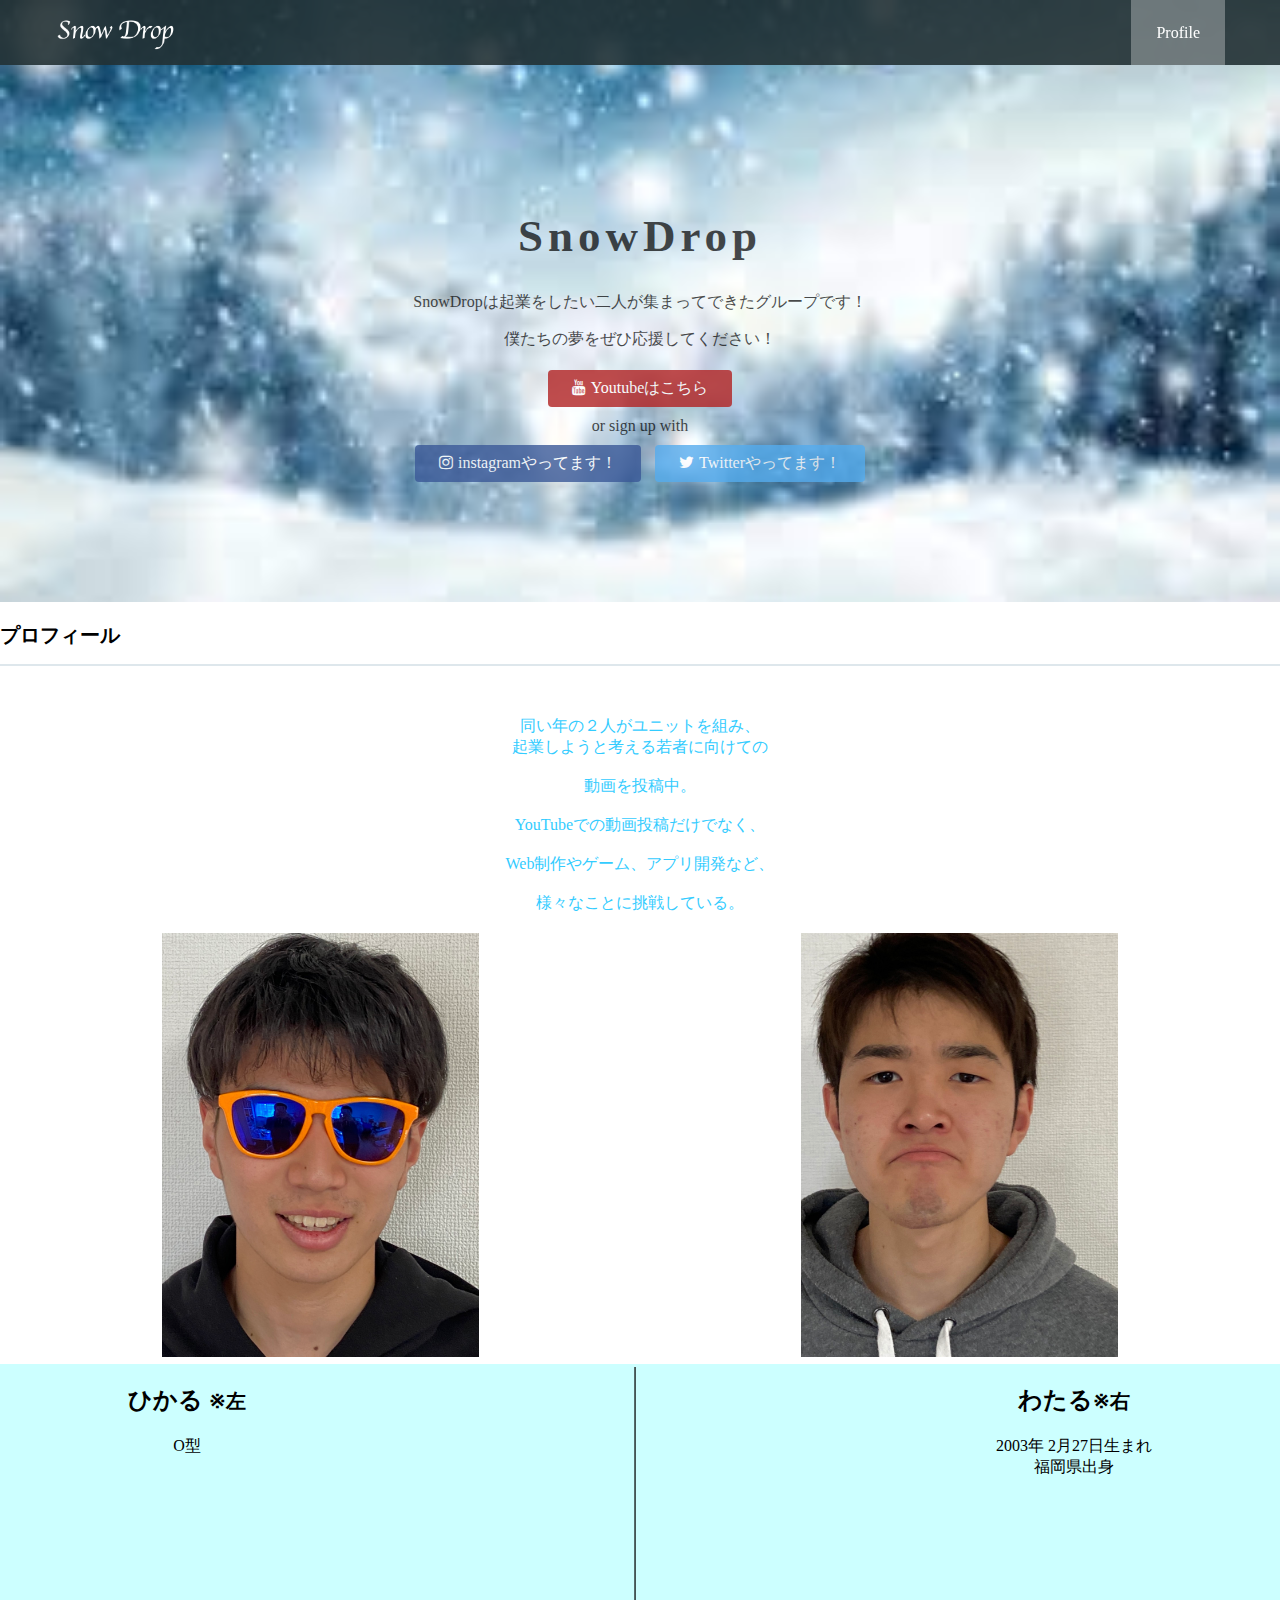
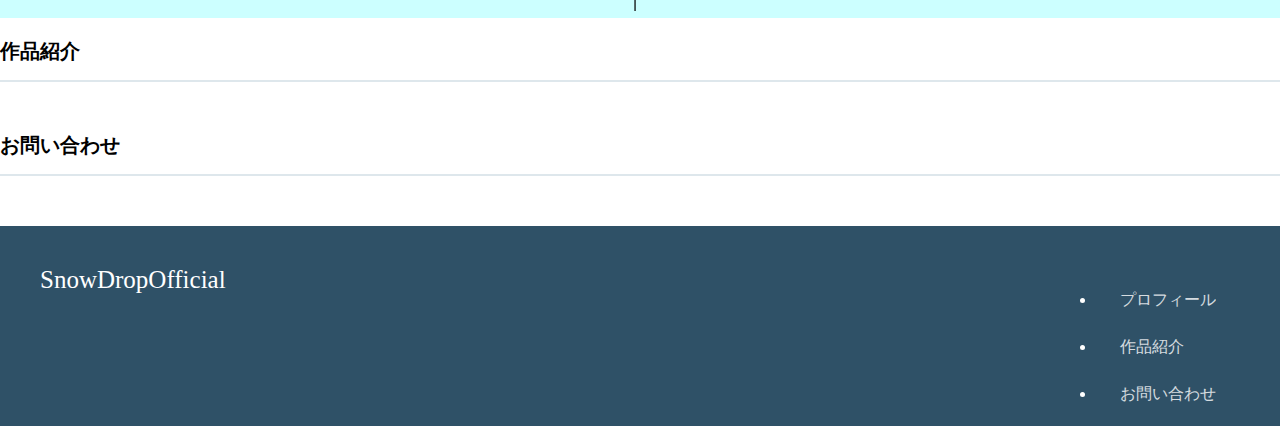
<file: index.htm>
<!DOCTYPE html>
<html>
  <head>
    <meta charset="UTF-8">
    <title>SnowDropOfficial</title>
    <link rel="stylesheet" href="stylesheet.css">
    <link rel="stylesheet" href="https://maxcdn.bootstrapcdn.com/font-awesome/4.3.0/css/font-awesome.min.css">
  </head>
  <body>
    <header>
      <div class="container">
        <div class="header-left">
          <a href="/official-website/#"><img class="logo" src="rogo.png"></a>
        </div>
        <div class="header-right">
          <a href="/official-website/profile.htm" class="login">Profile</a>
        </div>
      </div>
    </header>
    <div class="top-wrapper">
      <div class="container">
        <h1>SnowDrop</h1>
        <p>SnowDropは起業をしたい二人が集まってできたグループです！</p>
        <p>僕たちの夢をぜひ応援してください！</p>
        <div class="btn-wrapper">
          <a href="https://www.youtube.com/channel/UCqXzw0lbpFIsdeqz5lBn5rQ/" class="btn signup"><span class="fa fa-youtube"></span>Youtubeはこちら</a>
          <p>or sign up with</p>
          <a href="https://instagram.com/0222wataru?igshid=YmMyMTA2M2Y=" class="btn facebook"><span class="fa fa-instagram"></span>instagramやってます！</a>
          <a href="#" class="btn twitter"><span class="fa fa-twitter"></span>Twitterやってます！</a>
        </div>
      </div>
    </div>
    <h3 class="section-title">プロフィール</h3>
      <div class="bg">
        <p>同い年の２人がユニットを組み、
	    <br>起業しようと考える若者に向けての</br>
	    <br>動画を投稿中。</br>
	    <br>YouTubeでの動画投稿だけでなく、</br>
	    <br>Web制作やゲーム、アプリ開発など、</br>
	    <br>様々なことに挑戦している。</br>
	    </p>
	  </div>
	<div class="b">
			<table border="0">
				<tr>
				<td><img src="hikaru.jpg" width="50%" height="50%"></img></td>
				<td><img src="wataru.jpg" width="50%" height="50%"></img></td>
					</tr>
				</table>
	</div>
	<div class="a">
			<img src="tatesenn1.png" width="100%" height="250"></img>
			<p1>	
			<h2>ひかる <small>※左</small></h2>
				<a>O型</a>			
			</p1>
			<p2>
				<h2>わたる<small>※右</small></h2>
				<a>2003年	2月27日生まれ<br>福岡県出身</br></a>
			</p2>
	</div>
    <h3 class="section-title">作品紹介</h3>
    <h3 class="section-title">お問い合わせ</h3>

    <div class="footer">
      <div class="footer-logo">SnowDropOfficial</div>
      <div class="footer-list">
        <ul>
          <li><a href="C:\Users\hikar\Documents\snow drop\Webサイト\profile.htm" class="btn">プロフィール</a></li>
          <li><a href="#" class="btn">作品紹介</a></li>
          <li><a href="#" class="btn">お問い合わせ</a></li>
        </ul>
      </div>
    </div>
  </body>
</html>
</file>
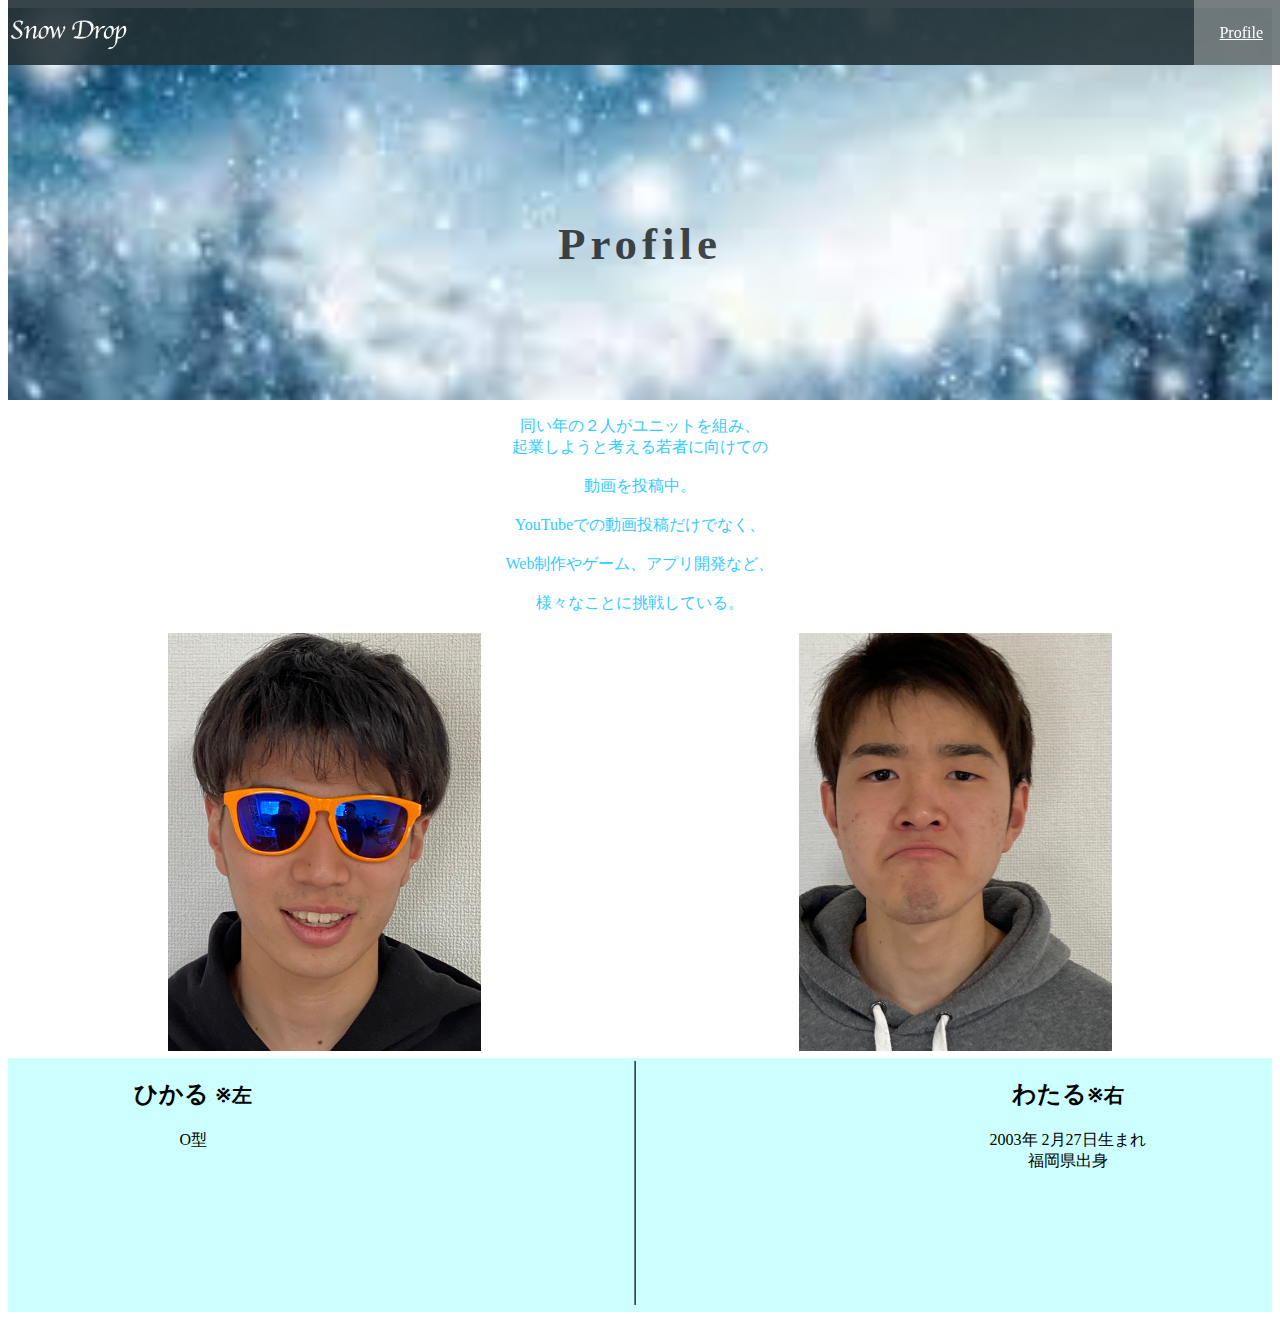
<file: profile.htm>
﻿<!DOCTYPE html>
<html>
	<head>
		<meta charset="UTF-8"></meta>
		<title>Profile</title>
		<link rel="stylesheet" href="profile.css"></link>
	</head>
	<header>
		<div class="container">
			<div class="header-left">
				<a href="/official-website/#">
					<img class="logo" src="rogo.png"></img>
				</a>
			</div>
			<div class="header-right">
				<a href="/C:\Users\hikar\Documents\snow drop\Webサイト\profile.htm" class="login">Profile</a>
			</div>
		</div>
	</header>
	<div class="top-wrapper">
			<h1>Profile</h1>
	</div>
	<div class="cont-inner">
      <div class="bg">
      <p>同い年の２人がユニットを組み、
	  <br>起業しようと考える若者に向けての</br>
	  <br>動画を投稿中。</br>
	  <br>YouTubeでの動画投稿だけでなく、</br>
	  <br>Web制作やゲーム、アプリ開発など、</br>
	  <br>様々なことに挑戦している。</br>
	  </p>
	  </div>
	<div class="b">
			<table border="0">
				<tr>
				<td><img src="hikaru.jpg" width="50%" height="50%"></img></td>
				<td><img src="wataru.jpg" width="50%" height="50%"></img></td>
					</tr>
				</table>
	</div>
	<div class="a">
			<img src="tatesenn1.png" width="100%" height="250"></img>
			<p1>	
			<h2>ひかる <small>※左</small></h2>
				<a>O型</a>			
			</p1>
			<p2>
				<h2>わたる<small>※右</small></h2>
				<a>2003年	2月27日生まれ<br>福岡県出身</br></a>
			</p2>
		</div>
		<div style="clear: both;"></div>
      </div>

</html>
</file>
<file: stylesheet.css>
body {
  margin: 0;
  font-family: "Hiragino Kaku Gothic ProN";
}

a {
  text-decoration: none;
}

.top-wrapper {
  padding: 180px 0 100px 0;
  background-image:url("yuki.jpg");
  background-size: cover;
  color: black;
  text-align: center;
}

.container {
  width: 1170px;
  padding: 0 15px;
  margin: 0 auto;
}

.top-wrapper h1 {
  opacity: 0.7;
  font-size: 45px;
  letter-spacing: 5px;
}

.top-wrapper p {
  opacity: 0.7;
}

.btn-wrapper {
  margin: 20px 0;
}

.btn-wrapper p {
  margin: 10px 0;
}

.signup {
  background-color: #b22222;
}

.facebook {
  background-color: #3b5998;
  margin-right: 10px;
}

.twitter {
  background-color: #55acee;
}

.btn {
  padding: 8px 24px;
  color: white;
  display: inline-block;
  opacity: 0.8;
  border-radius: 4px;
}

.btn:hover {
  opacity: 1;
}

.fa {
  margin-right: 5px;
}

header {
  height: 65px;
  width: 100%;
  background-color: rgba(34, 49, 52, 0.9);
  position :fixed;
  top: 0;
  z-index: 10;
}

.logo {
  width: 120px;
  margin-top: 15px;
}

.header-left {
  float: left;
}

.header-right {
  float: right;
  background-color: rgba(255, 255, 255, 0.3);
  transition: all 0.5s;
}

.header-right:hover {
  background-color: rgba(255, 255, 255, 0.5);
}

.header-right a {
  line-height: 65px;
  padding: 0 25px;
  color: white;
  display: block;
}

.heading {
  padding-top: 60px;
  padding-bottom: 30px;
  color: #5f5d60;
}

.heading h2 {
  font-weight: normal;
}

.txt-contents {
  width: 80%;
  display: inline-block;
  margin-top: 20px;
  font-size: 12px;
  color: #b3aeb5;
}

.heading h3 {
  font-weight: normal;
}

.footer {
  background-color: #2f5167;
  color: #fff;
  height: 120px;
  padding: 40px;
}

.footer-logo {
  float: left;
  font-size: 25px;
}

.footer-list {
  float: right;
}

.footer-list li {
  color:white;
  padding-bottom: 10px;
}

.footer-list a:hover {
  color:pink;
}

.section-title {
  border-bottom: 2px solid #dee7ec;
  font-size: 20px;
  padding-bottom: 15px;
  margin-bottom: 50px;
}

.bg p {
	color: #33ccff;
    text-align: center;
}

.a {  
    position: relative;
    background-color: #ccffff;
}

.a p1{
    position: absolute;
    top: 0;
    left: 10%;
    text-align:center;
    padding:0;
    margin:0;
}

.a p2{
    position: absolute;
    top: 0;
    right: 10%;
    text-align:center;
    padding:0;
    margin:0;
}

.b {
    text-align:center;
}
</file>
<file: profile.css>
header {
  height: 65px;
  width: 100%;
  background-color: rgba(34, 49, 52, 0.9);
  position :fixed;
  top: 0;
  z-index: 10;
}

.logo {
  width: 120px;
  margin-top: 15px;
}

.header-left {
  float: left;
}

.header-right {
  float: right;
  background-color: rgba(255, 255, 255, 0.3);
  transition: all 0.5s;
}

.header-right:hover {
  background-color: rgba(255, 255, 255, 0.5);
}

.header-right a {
  line-height: 65px;
  padding: 0 25px;
  color: white;
  display: block;
}

.top-wrapper {
  padding: 180px 0 100px 0;
  background-image:url("yuki.jpg");
  background-size: cover;
  color: black;
  text-align: center;
}

.top-wrapper h1 {
  opacity: 0.7;
  font-size: 45px;
  letter-spacing: 5px;
}

.bg p {
	color: #33ccff;
    text-align: center;
}

.a {  
    position: relative;
    background-color: #ccffff;
}

.a p1{
    position: absolute;
    top: 0;
    left: 10%;
    text-align:center;
    padding:0;
    margin:0;
}

.a p2{
    position: absolute;
    top: 0;
    right: 10%;
    text-align:center;
    padding:0;
    margin:0;
}

.b {
    text-align:center;
}
</file>
